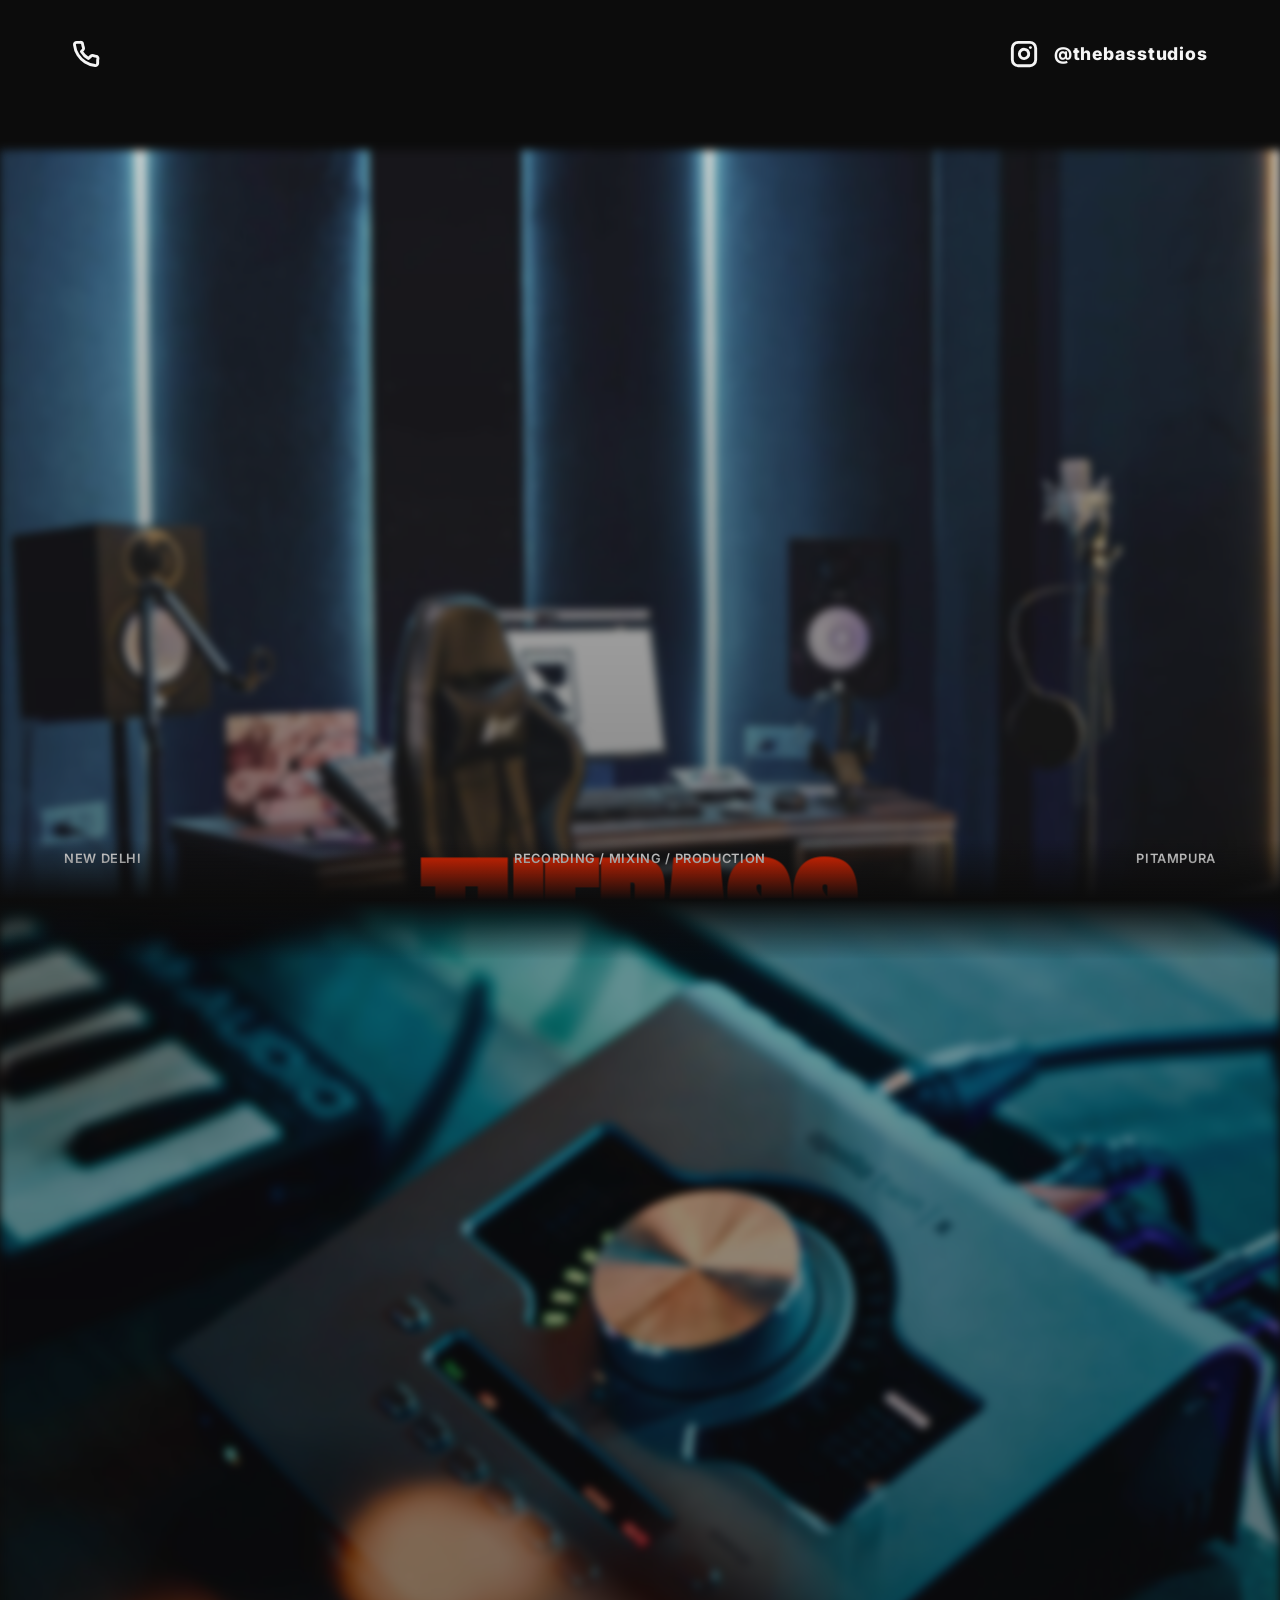
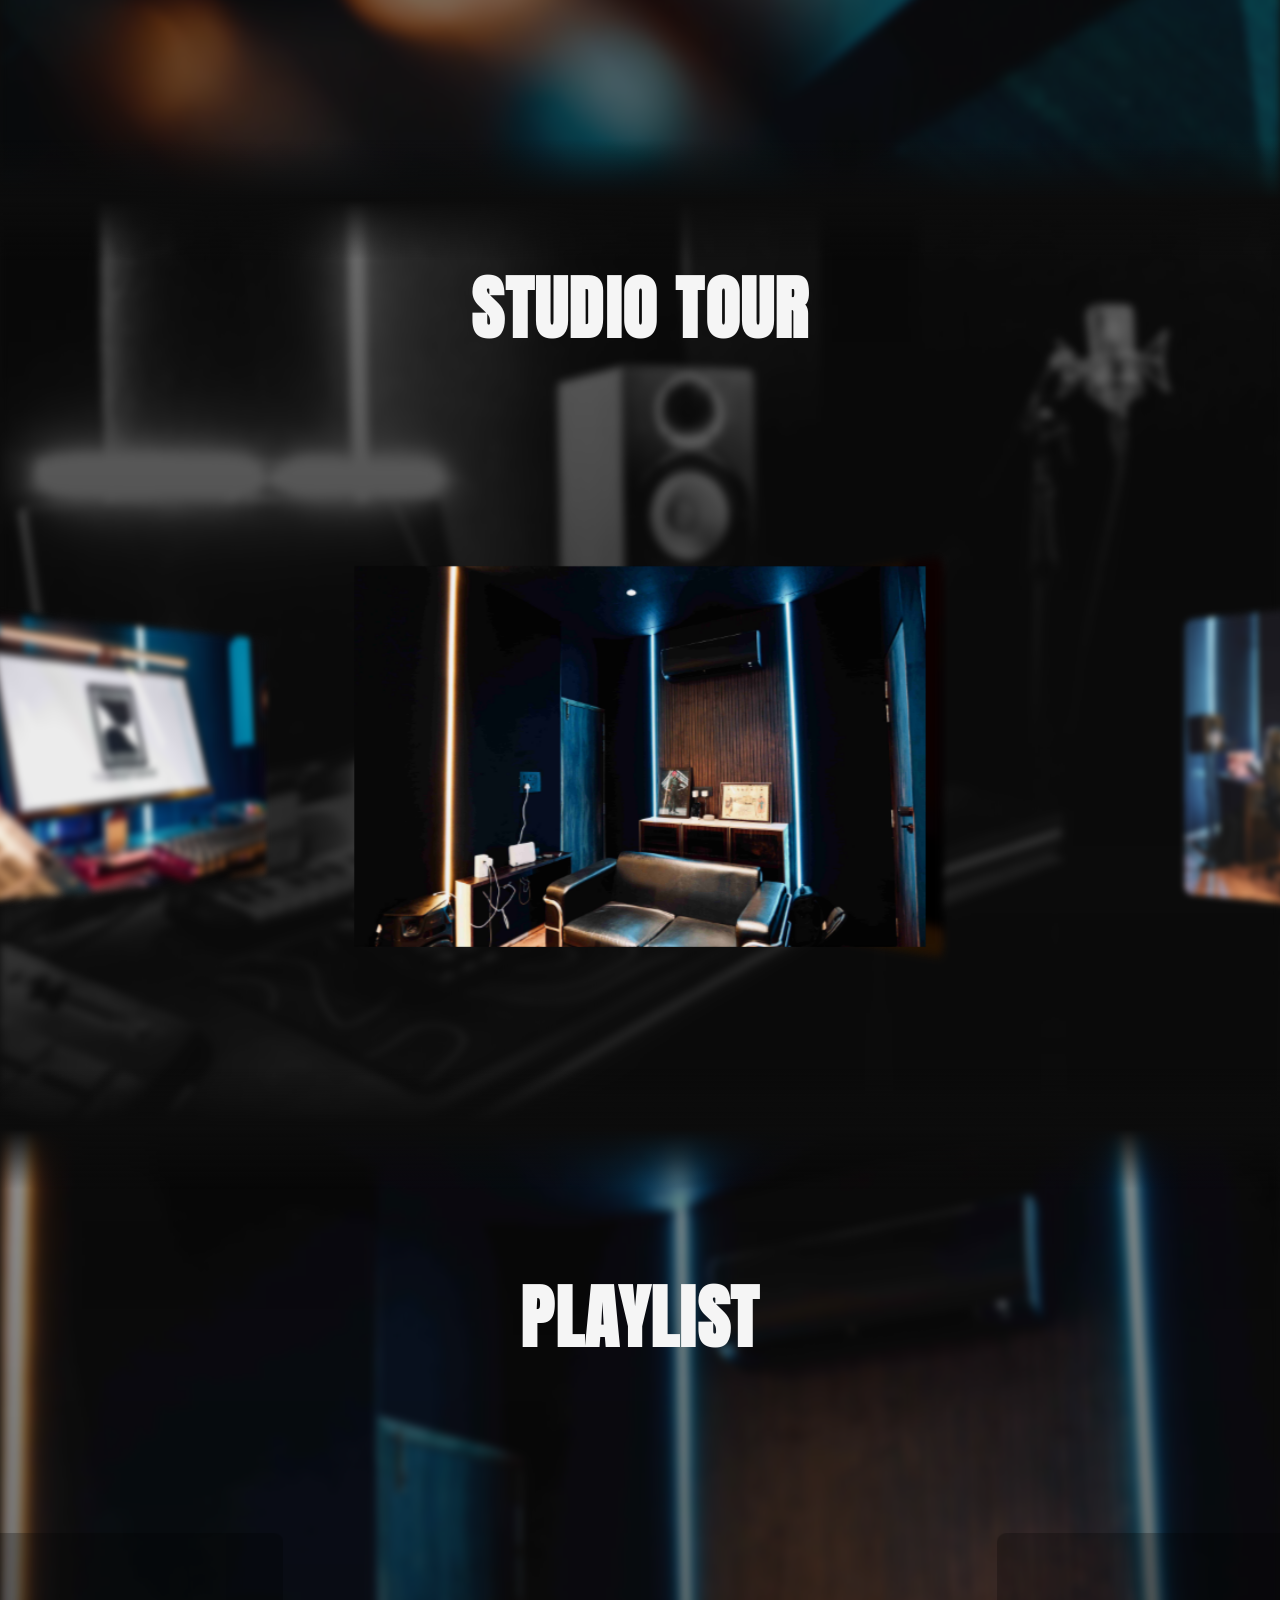
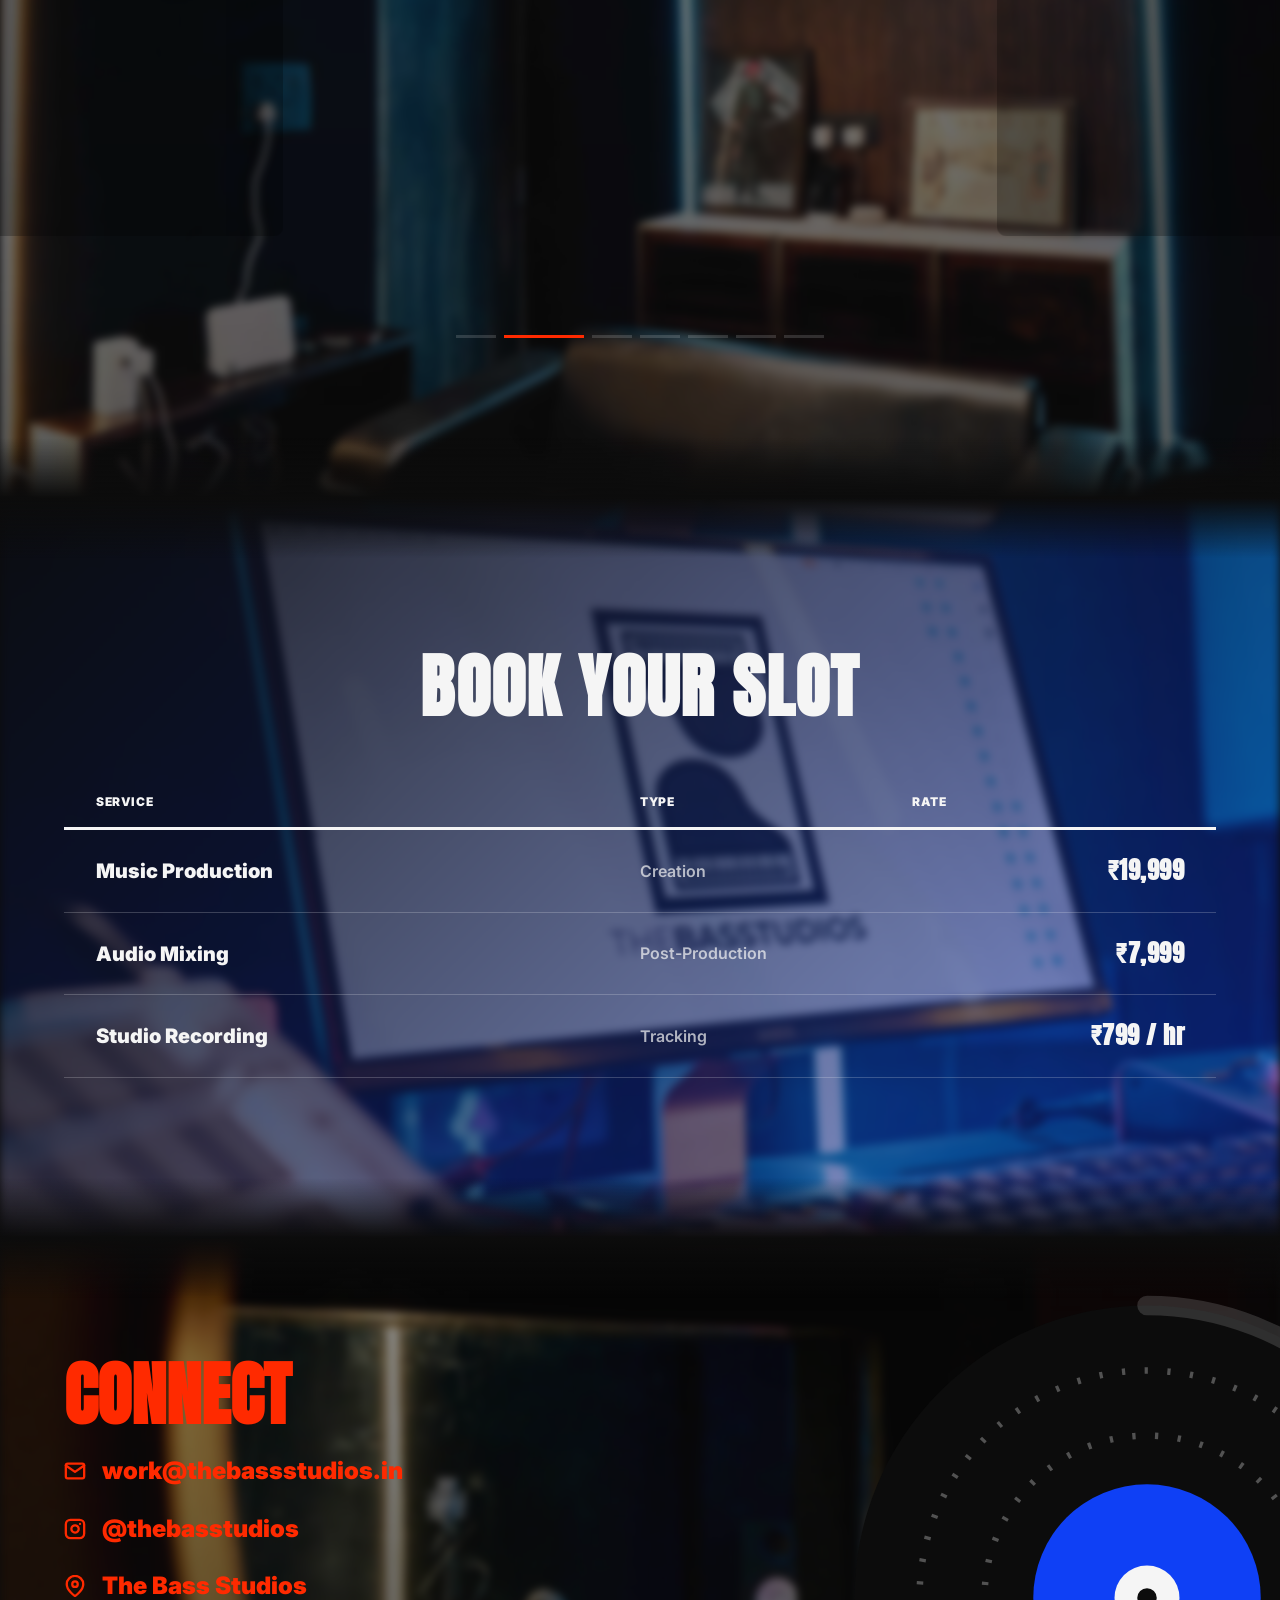
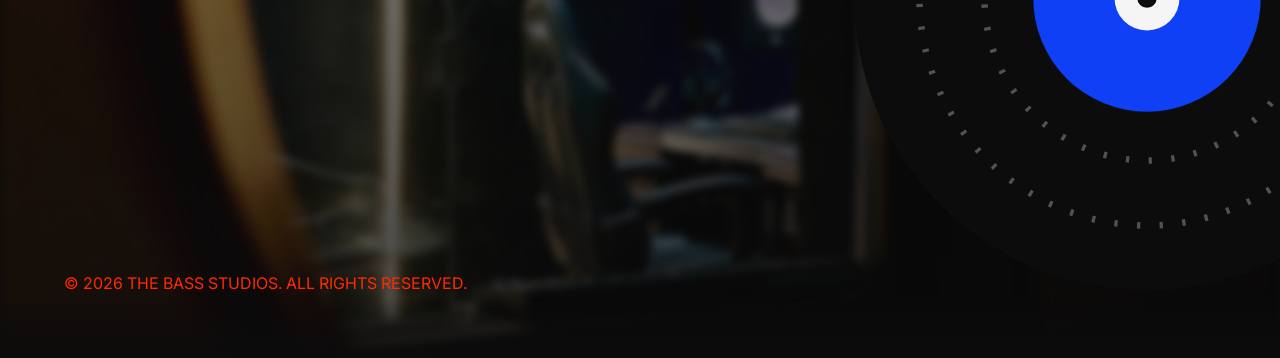
<file: index.html>
<!DOCTYPE html>
<html lang="en">

<head>
    <meta charset="UTF-8">
    <meta name="viewport" content="width=device-width, initial-scale=1.0">
    <title>The Bass Studios | New Delhi</title>
    <!-- SEO & Metadata -->
    <meta name="description"
        content="The Bass Studios - Premier recording, music production, and audio mixing in Pitampura, New Delhi.">
    <meta name="theme-color" content="#0c0c0c">
    <meta property="og:title" content="The Bass Studios | New Delhi">
    <meta property="og:description"
        content="Premier recording, music production, and audio mixing in Pitampura, New Delhi.">
    <meta property="og:type" content="website">
    <meta property="og:url" content="https://thebassstudios.in">
    <meta name="twitter:card" content="summary_large_image">
    <!-- Google Fonts -->
    <link rel="preconnect" href="https://fonts.googleapis.com">
    <link rel="preconnect" href="https://fonts.gstatic.com" crossorigin>
    <link href="https://fonts.googleapis.com/css2?family=Anton&family=Inter:wght@400;600;900&display=swap"
        rel="stylesheet">
    <!-- CSS -->
    <link rel="stylesheet" href="css/style.css">
</head>

<body>
    <!-- Vinyl Preloader -->
    <div id="preloader">
        <div class="vinyl">
            <div class="vinyl-label">
                <div class="vinyl-hole"></div>
            </div>
        </div>
    </div>

    <main>
        <!-- Hero Section -->
        <section class="sec-hero">
            <header class="hero-nav">
                <a href="tel:+918447307466" class="nav-icon-link phone-link">
                    <svg class="nav-icon" viewBox="0 0 24 24" fill="none" stroke="currentColor" stroke-width="2.5"
                        stroke-linecap="round" stroke-linejoin="round">
                        <path
                            d="M22 16.92v3a2 2 0 0 1-2.18 2 19.79 19.79 0 0 1-8.63-3.07 19.5 19.5 0 0 1-6-6 19.79 19.79 0 0 1-3.07-8.67A2 2 0 0 1 4.11 2h3a2 2 0 0 1 2 1.72 12.84 12.84 0 0 0 .7 2.81 2 2 0 0 1-.45 2.11L8.09 9.91a16 16 0 0 0 6 6l2.11-2.11a2 2 0 0 1 2.11-.45 12.84 12.84 0 0 0 2.81.7A2 2 0 0 1 22 16.92z">
                        </path>
                    </svg>
                    <span class="nav-reveal-text">+91 84473 07466</span>
                </a>

                <a href="https://instagram.com/thebasstudios" target="_blank" rel="noopener"
                    class="nav-icon-link ig-link-top">
                    <svg class="nav-icon" viewBox="0 0 24 24" fill="none" stroke="currentColor" stroke-width="2.5"
                        stroke-linecap="round" stroke-linejoin="round">
                        <rect x="2" y="2" width="20" height="20" rx="5" ry="5"></rect>
                        <path d="M16 11.37A4 4 0 1 1 12.63 8 4 4 0 0 1 16 11.37z"></path>
                        <line x1="17.5" y1="6.5" x2="17.51" y2="6.5"></line>
                    </svg>
                    <span class="nav-reveal-text">@thebasstudios</span>
                </a>
            </header>

            <h1 class="huge-text-wrapper">
                <span class="huge-text red-text huge-word" id="word1">THEBAS<span class="reveal-s">S</span></span><span
                    class="huge-text red-text huge-word" id="word2">STUDIOS</span>
            </h1>
            <div class="hero-bottom-bar">
                <span>NEW DELHI</span>
                <span>RECORDING / MIXING / PRODUCTION</span>
                <span>PITAMPURA</span>
            </div>
        </section>

        <!-- Manifesto Section -->
        <section class="sec-manifesto">
            <div class="manifesto-content">
                <h2 class="manifesto-text">we believe in<br>no compromises.</h2>
                <p class="manifesto-subtext">This studio is built around intention to keep the process simple and the
                    standards high.</p>
            </div>
        </section>

        <!-- Studio Gallery Section -->
        <section class="sec-gallery">
            <h2 class="section-title">STUDIO TOUR</h2>
            <div class="gallery-container">
                <div class="gallery-track">
                    <div class="gallery-slide"><img src="images/IMG_7823.jpg" alt="Studio Gear" loading="lazy"
                            decoding="async"></div>
                    <div class="gallery-slide"><img src="images/IMG_7824.jpg" alt="Recording Booth" loading="lazy"
                            decoding="async"></div>
                    <div class="gallery-slide"><img src="images/IMG_7827.jpeg" alt="Monitor Detail" loading="lazy"
                            decoding="async"></div>
                    <div class="gallery-slide"><img src="images/IMG_7828.jpeg" alt="Control Room" loading="lazy"
                            decoding="async"></div>
                    <div class="gallery-slide"><img src="images/IMG_7833.jpeg" alt="Rack Gear" loading="lazy"
                            decoding="async"></div>
                    <div class="gallery-slide"><img src="images/IMG_7834.jpeg" alt="Screen Setup" loading="lazy"
                            decoding="async"></div>
                    <div class="gallery-slide"><img src="images/IMG_7835.jpg" alt="Interior Wide" loading="lazy"
                            decoding="async"></div>
                    <div class="gallery-slide"><img src="images/IMG_7837.jpeg" alt="Lounge Area" loading="lazy"
                            decoding="async"></div>
                    <div class="gallery-slide"><img src="images/IMG_7838.jpeg" alt="Detail Shot" loading="lazy"
                            decoding="async"></div>
                    <div class="gallery-slide"><img src="images/IMG_8042.jpg" alt="Hardware Interface" loading="lazy"
                            decoding="async"></div>
                    <div class="gallery-slide"><img src="images/IMG_8043.jpg" alt="Mic Setup" loading="lazy"
                            decoding="async"></div>
                    <div class="gallery-slide"><img src="images/IMG_8046.jpg" alt="Main Workstation" loading="lazy"
                            decoding="async"></div>
                </div>
            </div>
            <div class="gallery-dots"></div>
        </section>

        <!-- Collaborations Section -->
        <section class="sec-past-work">
            <h2 class="section-title">PLAYLIST</h2>
            <div class="gallery-container">
                <div class="gallery-track">
                    <div class="gallery-slide">
                        <div class="swipe-overlay"></div>
                        <iframe style="border-radius:12px"
                            src="https://open.spotify.com/embed/track/7gzWH9pCZNmxkOEQitXjg9?utm_source=generator"
                            width="100%" height="352" frameBorder="0" allowfullscreen=""
                            allow="autoplay; clipboard-write; encrypted-media; fullscreen; picture-in-picture"
                            loading="lazy"></iframe>
                    </div>
                    <div class="gallery-slide">
                        <div class="swipe-overlay"></div>
                        <iframe style="border-radius:12px"
                            src="https://open.spotify.com/embed/track/25JCMwoKK5klizRmI8Zy0b?utm_source=generator"
                            width="100%" height="352" frameBorder="0" allowfullscreen=""
                            allow="autoplay; clipboard-write; encrypted-media; fullscreen; picture-in-picture"
                            loading="lazy"></iframe>
                    </div>
                    <div class="gallery-slide">
                        <div class="swipe-overlay"></div>
                        <iframe style="border-radius:12px"
                            src="https://open.spotify.com/embed/track/6lRQuO77RH0YAMfyStW8bx?utm_source=generator"
                            width="100%" height="352" frameBorder="0" allowfullscreen=""
                            allow="autoplay; clipboard-write; encrypted-media; fullscreen; picture-in-picture"
                            loading="lazy"></iframe>
                    </div>
                    <div class="gallery-slide">
                        <div class="swipe-overlay"></div>
                        <iframe style="border-radius:12px"
                            src="https://open.spotify.com/embed/track/5BPNw1KtbLTRQTOuwbhBgI?utm_source=generator"
                            width="100%" height="352" frameBorder="0" allowfullscreen=""
                            allow="autoplay; clipboard-write; encrypted-media; fullscreen; picture-in-picture"
                            loading="lazy"></iframe>
                    </div>
                    <div class="gallery-slide">
                        <div class="swipe-overlay"></div>
                        <iframe style="border-radius:12px"
                            src="https://open.spotify.com/embed/track/3A1pJQUt2EoNDBu7o1bHkl?utm_source=generator"
                            width="100%" height="352" frameBorder="0" allowfullscreen=""
                            allow="autoplay; clipboard-write; encrypted-media; fullscreen; picture-in-picture"
                            loading="lazy"></iframe>
                    </div>
                    <div class="gallery-slide">
                        <div class="swipe-overlay"></div>
                        <iframe style="border-radius:12px"
                            src="https://open.spotify.com/embed/track/7ijIj0jqCaXS0Y76cS4hGG?utm_source=generator"
                            width="100%" height="352" frameBorder="0" allowfullscreen=""
                            allow="autoplay; clipboard-write; encrypted-media; fullscreen; picture-in-picture"
                            loading="lazy"></iframe>
                    </div>
                    <div class="gallery-slide">
                        <div class="swipe-overlay"></div>
                        <iframe style="border-radius:12px"
                            src="https://open.spotify.com/embed/track/3fYlMVGktC2ndxQxf476fm?utm_source=generator"
                            width="100%" height="352" frameBorder="0" allowfullscreen=""
                            allow="autoplay; clipboard-write; encrypted-media; fullscreen; picture-in-picture"
                            loading="lazy"></iframe>
                    </div>
                </div>
            </div>
            <div class="gallery-dots"></div>
        </section>

        <!-- Services Section -->
        <section class="sec-services" id="book-slot">
            <div class="services-header">
                <h2>BOOK YOUR SLOT</h2>
            </div>

            <div class="tracklist">
                <div class="tracklist-header">
                    <span>SERVICE</span>
                    <span>TYPE</span>
                    <span>RATE</span>
                </div>

                <a href="https://wa.link/gtk0ah" target="_blank" rel="noopener" class="track-row">
                    <span class="t-title">Music Production</span>
                    <span class="t-type">Creation</span>
                    <span class="t-rate">₹19,999</span>
                </a>

                <a href="https://wa.link/gtk0ah" target="_blank" rel="noopener" class="track-row">
                    <span class="t-title">Audio Mixing</span>
                    <span class="t-type">Post-Production</span>
                    <span class="t-rate">₹7,999</span>
                </a>

                <a href="https://wa.link/gtk0ah" target="_blank" rel="noopener" class="track-row">
                    <span class="t-title">Studio Recording</span>
                    <span class="t-type">Tracking</span>
                    <span class="t-rate">₹799 / hr</span>
                </a>
            </div>
        </section>

    </main>

    <!-- Footer -->
    <footer class="sec-footer">
        <div class="footer-top">
            <h2 class="footer-massive">CONNECT</h2>
            <div class="footer-links">
                <a href="mailto:thebasstudio@gmail.com" class="footer-link-item">
                    <svg class="footer-icon" viewBox="0 0 24 24" fill="none" stroke="currentColor" stroke-width="2.5"
                        stroke-linecap="round" stroke-linejoin="round">
                        <path d="M4 4h16c1.1 0 2 .9 2 2v12c0 1.1-.9 2-2 2H4c-1.1 0-2-.9-2-2V6c0-1.1.9-2 2-2z"></path>
                        <polyline points="22,6 12,13 2,6"></polyline>
                    </svg>
                    <span>work@thebassstudios.in</span>
                </a>
                <a href="https://instagram.com/thebasstudios" target="_blank" rel="noopener" class="footer-link-item">
                    <svg class="footer-icon" viewBox="0 0 24 24" fill="none" stroke="currentColor" stroke-width="2.5"
                        stroke-linecap="round" stroke-linejoin="round">
                        <rect x="2" y="2" width="20" height="20" rx="5" ry="5"></rect>
                        <path d="M16 11.37A4 4 0 1 1 12.63 8 4 4 0 0 1 16 11.37z"></path>
                        <line x1="17.5" y1="6.5" x2="17.51" y2="6.5"></line>
                    </svg>
                    <span>@thebasstudios</span>
                </a>
                <a href="https://maps.app.goo.gl/TPLMdBVWButx9ivS9" target="_blank" rel="noopener"
                    class="footer-link-item">
                    <svg class="footer-icon" viewBox="0 0 24 24" fill="none" stroke="currentColor" stroke-width="2.5"
                        stroke-linecap="round" stroke-linejoin="round">
                        <path d="M21 10c0 7-9 13-9 13s-9-6-9-13a9 9 0 0 1 18 0z"></path>
                        <circle cx="12" cy="10" r="3"></circle>
                    </svg>
                    <span>The Bass Studios</span>
                </a>
            </div>
        </div>

        <svg class="footer-vinyl" viewBox="0 0 200 200" xmlns="http://www.w3.org/2000/svg">
            <circle cx="100" cy="100" r="90" fill="var(--c-black)" />
            <circle cx="100" cy="100" r="70" fill="none" stroke="var(--c-white)" stroke-dasharray="1 6" stroke-width="2"
                opacity="0.3" />
            <circle cx="100" cy="100" r="50" fill="none" stroke="var(--c-white)" stroke-dasharray="1 6" stroke-width="2"
                opacity="0.3" />
            <circle cx="100" cy="100" r="35" fill="var(--c-blue)" />
            <circle cx="100" cy="100" r="10" fill="var(--c-white)" />
            <circle cx="100" cy="100" r="3" fill="var(--c-black)" />
            <path d="M 100 10 A 90 90 0 0 1 190 100" fill="none" stroke="var(--c-white)" stroke-width="6"
                stroke-linecap="round" opacity="0.15" />
        </svg>

        <div class="footer-bottom">
            <span>&copy; 2026 THE BASS STUDIOS. ALL RIGHTS RESERVED.</span>
        </div>
    </footer>

    <script src="https://open.spotify.com/embed/iframe-api/v1" async></script>
    <script src="js/app.js" defer></script>
</body>

</html>
</file>
<file: css/style.css>
/* Base Variables */
:root {
    --c-blue: #0f40f5;
    /* Deep, almost electric blue like image 2 */
    --c-red: #ff2a00;
    /* Vibrant primary red */
    --c-black: #0c0c0c;
    /* Deep black for text/background */
    --c-white: #f5f5f5;
    /* Off-white for less harsh strain */

    --f-display: 'Anton', sans-serif;
    --f-sans: 'Inter', sans-serif;
}

* {
    box-sizing: border-box;
    margin: 0;
    padding: 0;
}

html {
    scroll-behavior: smooth;
}

body {
    font-family: var(--f-sans);
    background-color: var(--c-black);
    color: var(--c-white);
    overflow-x: hidden;
    line-height: 1.4;
    -webkit-font-smoothing: antialiased;
}

/* Global Gradient Overlay to seamlessly feather section edges into black */
.sec-hero::after,
.sec-manifesto::after,
.sec-gallery::after,
.sec-past-work::after,
.sec-services::after,
.sec-footer::after {
    content: '';
    position: absolute;
    top: 0;
    left: 0;
    width: 100%;
    height: 100%;
    background: linear-gradient(to bottom, var(--c-black) 0%, transparent 60px, transparent calc(100% - 60px), var(--c-black) 100%);
    pointer-events: none;
    z-index: 10;
}

/* Don't feather the absolute top of the page */
.sec-hero::after {
    background: linear-gradient(to bottom, transparent 0%, transparent calc(100% - 60px), var(--c-black) 100%);
}


/* ---------------------------------
   VINYL PRELOADER
   --------------------------------- */
#preloader {
    position: fixed;
    top: 0;
    left: 0;
    width: 100vw;
    height: 100vh;
    background-color: var(--c-black);
    z-index: 9999;
    display: flex;
    justify-content: center;
    align-items: center;
    transition: opacity 0.8s cubic-bezier(0.16, 1, 0.3, 1), visibility 0.8s ease;
}

body.loaded #preloader {
    opacity: 0;
    visibility: hidden;
}

.vinyl {
    width: 60px;
    height: 60px;
    background: #111;
    border-radius: 50%;
    border: 1px solid #333;
    position: relative;
    display: flex;
    justify-content: center;
    align-items: center;
    box-shadow: 0 0 15px rgba(0, 0, 0, 0.8), inset 0 0 8px rgba(255, 255, 255, 0.1);
    background-image: repeating-radial-gradient(circle at center, #111, #111 2px, #1a1a1a 3px, #111 4px);
    animation: spin 1s linear infinite;
}

.vinyl::after {
    content: '';
    position: absolute;
    top: 0;
    left: 0;
    right: 0;
    bottom: 0;
    border-radius: 50%;
    background: linear-gradient(135deg, rgba(255, 255, 255, 0.1) 0%, transparent 40%, transparent 60%, rgba(255, 255, 255, 0.05) 100%);
    pointer-events: none;
}

.vinyl-label {
    width: 20px;
    height: 20px;
    background-color: var(--c-red);
    border-radius: 50%;
    display: flex;
    justify-content: center;
    align-items: center;
    position: relative;
    z-index: 2;
}

.vinyl-hole {
    width: 4px;
    height: 4px;
    background-color: var(--c-black);
    border-radius: 50%;
}

@keyframes spin {
    100% {
        transform: rotate(360deg);
    }
}


/* ---------------------------------
   SECTION: HERO
   --------------------------------- */
.sec-hero {
    height: 100vh;
    background-color: var(--c-black);
    position: relative;
    display: flex;
    flex-direction: column;
    justify-content: center;
    align-items: center;
    overflow: hidden;
}

.sec-hero::before {
    content: '';
    position: absolute;
    top: 0;
    left: 0;
    width: 100%;
    height: 130%;
    /* Extra height for scroll room */
    background-image: linear-gradient(rgba(12, 12, 12, 0.2), rgba(12, 12, 12, 0.7)), url('../images/IMG_8046.jpg');
    background-size: cover;
    background-position: center;
    transform: translateY(var(--parallax-y, 0)) translateZ(0);
    will-change: transform;
    backface-visibility: hidden;
    filter: blur(4px);
    z-index: 1;
}

.sec-hero>* {
    z-index: 5;
    /* Ensures all children sit above the forced background */
    position: relative;
}

/* ---------------------------------
   NAVIGATION HEADER
   --------------------------------- */
.hero-nav {
    position: absolute;
    top: 0;
    left: 0;
    width: 100%;
    padding: 2rem 4rem;
    display: flex;
    justify-content: space-between;
    align-items: center;
    z-index: 10;
}

.nav-icon-link {
    display: flex;
    align-items: center;
    color: var(--c-white);
    text-decoration: none;
    font-family: var(--f-sans);
    font-weight: 800;
    font-size: 1.1rem;
    padding: 0.5rem;
    transition: all 0.3s ease;
}

.nav-icon {
    width: 28px;
    height: 28px;
    flex-shrink: 0;
}

.nav-reveal-text {
    max-width: 0;
    opacity: 0;
    overflow: hidden;
    white-space: nowrap;
    transition: all 0.4s cubic-bezier(0.16, 1, 0.3, 1);
    letter-spacing: 0.05em;
}

.nav-icon-link:hover .nav-reveal-text,
.ig-link-top .nav-reveal-text {
    max-width: 300px;
    opacity: 1;
    margin-left: 1rem;
}

.nav-icon-link:hover {
    color: var(--c-red);
}

.phone-link:hover .nav-icon {
    transform: rotate(15deg) scale(1.1);
}

.ig-link-top:hover .nav-icon {
    transform: scale(1.1);
}

.huge-text {
    font-family: var(--f-display);
    font-size: clamp(6rem, 11vw, 18rem);
    line-height: 1.1;
    text-transform: uppercase;
    text-align: center;
    letter-spacing: -0.02em;
    z-index: 2;
    mix-blend-mode: hard-light;
    padding: 0.1em 0;
    white-space: nowrap;
}

.huge-text-wrapper {
    position: relative;
    width: 100vw;
    height: 1em;
    /* anchor block height */
    z-index: 2;
    margin-left: calc(-0.28em + var(--p, 0) * 0.28em);
}

.huge-word {
    position: absolute;
    top: 50%;
    left: 50%;
    margin: 0;
    white-space: nowrap;
    will-change: transform;
}

.reveal-s {
    display: inline-block;
    width: calc(var(--p, 0) * 0.55em);
    opacity: var(--p, 0);
    overflow: hidden;
    vertical-align: bottom;
    margin-left: -0.025em;
}

#word1 {
    transform: translate(calc(-100% + var(--p, 0) * 50%),
            calc(-50% + var(--p, 0) * -35%));
}

#word2 {
    transform: translate(calc(0% + var(--p, 0) * -50%),
            calc(-50% + var(--p, 0) * 25%));
    color: color-mix(in srgb, var(--c-white) calc(var(--color-p, 0) * 100%), var(--c-red));
}

.red-text {
    color: var(--c-red);
}

.hero-bottom-bar {
    position: absolute;
    bottom: 2rem;
    left: 0;
    width: 100%;
    display: grid;
    grid-template-columns: 1fr auto 1fr;
    align-items: center;
    padding: 0 4rem;
    font-size: 0.8rem;
    font-weight: 600;
    text-transform: uppercase;
    color: var(--c-white);
    letter-spacing: 0.05em;
    z-index: 2;
}

.hero-bottom-bar span:last-child {
    text-align: right;
}

/* ---------------------------------
   SECTION: MANIFESTO
   --------------------------------- */
.sec-manifesto {
    background-color: var(--c-black);
    color: var(--c-white);
    min-height: 100vh;
    display: flex;
    justify-content: center;
    align-items: center;
    padding: 6rem 4rem;
    overflow: hidden;
    position: relative;
}

.sec-manifesto::before {
    content: '';
    position: absolute;
    top: -15%;
    left: 0;
    width: 100%;
    height: 130%;
    background-image: linear-gradient(rgba(12, 12, 12, 0.3), rgba(12, 12, 12, 0.6)), url('../images/IMG_7827.jpeg');
    background-size: cover;
    background-position: center;
    transform: translateY(var(--parallax-y, 0)) translateZ(0);
    will-change: transform;
    backface-visibility: hidden;
    filter: blur(4px);
    z-index: 1;
}

.sec-manifesto>* {
    position: relative;
    z-index: 2;
}

.manifesto-content {
    display: flex;
    flex-direction: column;
    align-items: center;
    gap: 3rem;
    max-width: 900px;
    margin: 0 auto;
    padding: 0 2rem;
}

.manifesto-text {
    font-family: var(--f-display);
    font-size: clamp(4rem, 8vw, 10rem);
    text-transform: uppercase;
    text-align: center;
    line-height: 0.95;
    letter-spacing: -0.02em;
    /* Opacity and Transform managed by JS */
    opacity: 0;
}

.manifesto-subtext {
    font-family: var(--f-sans);
    font-size: clamp(1.2rem, 2vw, 1.6rem);
    text-align: center;
    color: rgba(255, 255, 255, 0.7);
    line-height: 1.5;
    font-weight: 500;
    opacity: 0;
    /* Managed by JS */
}

/* ---------------------------------
   REUSABLE: SECTION TITLE
   --------------------------------- */
.section-title {
    font-family: var(--f-display);
    font-size: clamp(4rem, 10vw, 12rem);
    text-transform: uppercase;
    text-align: center;
    line-height: 0.8;
    margin-bottom: 4rem;
    letter-spacing: -0.03em;
    color: var(--c-red);
}

/* ---------------------------------
   SECTION: STUDIO GALLERY (CENTER FOCUS)
   --------------------------------- */
.sec-gallery {
    background: var(--c-black);
    padding: 5rem 0;
    overflow: hidden;
    position: relative;
}

.sec-gallery::before {
    content: '';
    position: absolute;
    top: -15%;
    left: 0;
    width: 100%;
    height: 130%;
    background-image: linear-gradient(rgba(12, 12, 12, 0.5), rgba(12, 12, 12, 0.9)), url('../images/IMG_7828.jpeg');
    background-size: cover;
    background-position: center;
    transform: translateY(var(--parallax-y, 0)) translateZ(0);
    will-change: transform;
    backface-visibility: hidden;
    filter: blur(4px);
    z-index: 1;
}

.sec-gallery>* {
    position: relative;
    z-index: 2;
}

.sec-gallery .section-title {
    font-size: clamp(3rem, 5.5vw, 9rem);
    color: var(--c-white);
    text-align: center;
    margin-bottom: 8rem;
    letter-spacing: 0.02em;
}

/* COVER FLOW GALLERY ANIMATION SYSTEM (.sec-gallery only) */
.sec-gallery .gallery-container {
    perspective: 1200px;
    max-width: 100vw;
    height: 65vh;
    min-height: 400px;
    display: flex;
    justify-content: center;
    align-items: center;
    transform-style: preserve-3d;
    overflow: hidden;
}

.sec-gallery .gallery-track {
    position: relative;
    width: 100%;
    height: 100%;
    transform-style: preserve-3d;
    display: flex;
    justify-content: center;
    align-items: center;
    transform: none !important;
    /* Overrides inline JS from base slider */
}

.sec-gallery .gallery-slide {
    position: absolute;
    width: 45vw;
    max-width: 500px;
    height: 60%;
    margin: 0;
    transition: transform 0.6s cubic-bezier(0.2, 0.8, 0.2, 1), opacity 0.6s ease, filter 0.6s ease;
    will-change: transform, opacity, filter;
    cursor: pointer;
    border-radius: 12px;
    flex: none;
    /* remove flex from previous slider */
    filter: blur(5px);
    display: flex;
    align-items: center;
    justify-content: center;
}

.sec-gallery .gallery-slide.active-cover {
    filter: blur(0px);
}

.sec-gallery .gallery-slide img {
    max-width: 100%;
    max-height: 100%;
    width: auto;
    height: auto;
    object-fit: contain;
    border-radius: 12px;
    display: block;
}

.sec-gallery .gallery-slide::after {
    display: none !important;
}

.sec-gallery .gallery-dots,
.sec-gallery .swipe-overlay {
    display: none !important;
}

/* ---------------------------------
   SECTION: COLLABS (YOUTUBE GRID)
   --------------------------------- */
.sec-past-work {
    position: relative;
    padding: 10rem 0;
    background-color: var(--c-black);
    overflow: hidden;
}

.sec-past-work::before {
    content: '';
    position: absolute;
    top: -15%;
    left: 0;
    width: 100%;
    height: 130%;
    background-image: linear-gradient(rgba(12, 12, 12, 0.4), rgba(12, 12, 12, 0.7)), url('../images/IMG_7837.jpeg');
    background-size: cover;
    background-position: center;
    transform: translateY(var(--parallax-y, 0)) translateZ(0);
    will-change: transform;
    backface-visibility: hidden;
    filter: blur(4px);
    z-index: 1;
}

.sec-past-work>* {
    position: relative;
    z-index: 2;
}

.sec-past-work .section-title {
    font-size: clamp(3rem, 5.5vw, 9rem);
    color: var(--c-white);
    margin-bottom: 8rem;
    letter-spacing: 0.02em;
}

.video-grid {
    display: grid;
    grid-template-columns: repeat(auto-fit, minmax(400px, 1fr));
    gap: 4rem;
    width: 100%;
    max-width: 1300px;
    padding: 2rem 4rem;
    margin: 0 auto 6rem auto;
}

.video-item {
    position: relative;
    width: 100%;
    aspect-ratio: 16 / 9;
    background: var(--c-black);
}

.video-item iframe {
    width: 100%;
    height: 100%;
    border: none;
}

.gallery-container {
    position: relative;
    width: 100%;
    max-width: 1800px;
    margin: 0 auto;
    perspective: 1000px;
}

.gallery-track {
    display: flex;
    transition: transform 0.8s cubic-bezier(0.16, 1, 0.3, 1);
    will-change: transform;
    padding: 2rem 0;
}

.gallery-slide {
    flex: 0 0 60%;
    margin: 0 1%;
    opacity: 0.5;
    transform: scale(0.85);
    transition: transform 0.8s cubic-bezier(0.16, 1, 0.3, 1), opacity 0.8s ease;
    will-change: transform, opacity;
    position: relative;
    border-radius: 12px;
}

.gallery-slide::after {
    content: '';
    position: absolute;
    inset: 0;
    background: rgba(0, 0, 0, 0.5);
    transition: opacity 0.8s ease;
    pointer-events: none;
    border-radius: 12px;
    will-change: opacity;
}

.sec-past-work .gallery-slide {
    flex: 0 0 45%;
}

.gallery-slide.active {
    opacity: 1;
    transform: scale(1.08);
    z-index: 2;
}

.gallery-slide.active::after {
    opacity: 0;
}

.sec-past-work .gallery-slide iframe {
    pointer-events: none;
}

/* Let JS handle pointer-events with the interact-enabled class */
.sec-past-work .gallery-slide.active.interact-enabled iframe {
    pointer-events: auto;
}

.swipe-overlay {
    display: none;
}

.sec-past-work .gallery-slide.active .swipe-overlay {
    display: block;
    position: absolute;
    inset: 0;
    z-index: 10;
    cursor: pointer;
    background: transparent;
}

.sec-past-work .gallery-slide.active.interact-enabled .swipe-overlay {
    display: none;
}

.sec-past-work .gallery-slide.active .swipe-overlay::after {
    content: 'CLICK TO INTERACT';
    position: absolute;
    top: 24px;
    left: 50%;
    transform: translateX(-50%) translateY(10px);
    background: rgba(0, 0, 0, 0.4);
    backdrop-filter: blur(8px);
    -webkit-backdrop-filter: blur(8px);
    border: 1px solid rgba(255, 255, 255, 0.15);
    color: var(--c-white);
    padding: 8px 16px;
    border-radius: 20px;
    font-family: var(--f-primary);
    font-size: 0.75rem;
    letter-spacing: 2px;
    opacity: 0;
    transition: opacity 0.3s ease, transform 0.3s cubic-bezier(0.2, 0.8, 0.2, 1);
    pointer-events: none;
}

.sec-past-work .gallery-slide.active .swipe-overlay:hover::after {
    opacity: 1;
    transform: translateX(-50%) translateY(0);
}

.gallery-slide img {
    width: 100%;
    height: 55vh;
    min-height: 400px;
    object-fit: contain;
    transition: filter 0.8s ease;
    border: none;
}

.gallery-slide iframe {
    width: 100%;
    height: 352px;
    transition: filter 0.8s ease;
    border: none;
}

.gallery-dots {
    display: flex;
    justify-content: center;
    gap: 0.5rem;
    margin-top: 2.5rem;
    padding: 0 2rem;
    width: 100%;
    box-sizing: border-box;
}

.sec-past-work .gallery-dots {
    display: flex;
}

.g-dot {
    flex: 1;
    max-width: 40px;
    height: 3px;
    background: rgba(255, 255, 255, 0.15);
    cursor: pointer;
    transition: all 0.4s ease;
}

.g-dot.active {
    background: var(--c-red);
    flex: 2;
    max-width: 80px;
}

@media (max-width: 1024px) {
    .gallery-slide {
        flex: 0 0 85%;
        margin: 0 1%;
    }

    .gallery-slide img {
        height: 45vh;
    }
}



/* ---------------------------------
   SECTION: SERVICES (BOOK SLOT)
   --------------------------------- */

.sec-services {
    background-color: var(--c-black);
    padding: 10rem 4rem;
    position: relative;
    overflow: hidden;
}

.sec-services::before {
    content: '';
    position: absolute;
    top: -15%;
    left: 0;
    width: 100%;
    height: 130%;
    background-image: linear-gradient(135deg, rgba(12, 12, 12, 0.95) 0%, rgba(15, 64, 245, 0.4) 100%), url('../images/IMG_7833.jpeg');
    background-size: cover;
    background-position: center;
    transform: translateY(var(--parallax-y, 0)) translateZ(0);
    will-change: transform;
    backface-visibility: hidden;
    filter: blur(4px);
    z-index: 1;
}

.sec-services>* {
    position: relative;
    z-index: 2;
    color: var(--c-white);
}

.services-header h2 {
    font-family: var(--f-display);
    font-size: clamp(3rem, 5.5vw, 9rem);
    text-transform: uppercase;
    text-align: center;
    line-height: 0.8;
    margin-bottom: 4rem;
    letter-spacing: 0.02em;
    color: var(--c-white);
}

.tracklist {
    max-width: 1200px;
    margin: 0 auto;
    font-size: 1rem;
    font-weight: 600;
}

.tracklist-header {
    display: grid;
    grid-template-columns: 2fr 1fr 1fr;
    padding: 1rem 2rem;
    border-bottom: 3px solid var(--c-white);
    text-transform: uppercase;
    font-size: 0.75rem;
    letter-spacing: 0.05em;
    font-weight: 900;
}

.track-row {
    display: grid;
    grid-template-columns: 2fr 1fr 1fr;
    padding: 1.5rem 2rem;
    border-bottom: 1px solid rgba(255, 255, 255, 0.2);
    align-items: center;
    transition: background-color 0.3s;
    text-decoration: none;
    color: inherit;
}

.track-row:hover {
    background-color: var(--c-white);
    color: var(--c-black);
    cursor: crosshair;
}

.t-title {
    font-weight: 900;
    font-size: 1.25rem;
}

.t-type {
    opacity: 0.7;
}

.t-rate {
    text-align: right;
    font-family: var(--f-display);
    font-size: 1.5rem;
    letter-spacing: 0.02em;
}

/* ---------------------------------
   SECTION: FOOTER
   --------------------------------- */
.sec-footer {
    background-color: var(--c-black);
    color: var(--c-red);
    padding: 8rem 4rem 4rem 4rem;
    display: flex;
    flex-direction: column;
    justify-content: space-between;
    min-height: 80vh;
    position: relative;
    overflow: hidden;
}

.sec-footer::before {
    content: '';
    position: absolute;
    top: -15%;
    left: 0;
    width: 100%;
    height: 130%;
    background-image: linear-gradient(rgba(12, 12, 12, 0.4), rgba(12, 12, 12, 0.8)), url('../images/IMG_7838.jpeg');
    background-size: cover;
    background-position: center;
    transform: translateY(var(--parallax-y, 0)) translateZ(0);
    will-change: transform;
    backface-visibility: hidden;
    filter: blur(4px);
    z-index: 1;
}

.sec-footer>* {
    position: relative;
    z-index: 2;
}

.footer-vinyl {
    position: absolute;
    right: -15vw;
    top: 50%;
    transform: translateY(-50%);
    width: 65vw;
    max-width: 650px;
    min-width: 350px;
    animation: vinyl-spin 12s linear infinite;
    pointer-events: none;
    z-index: 1;
}

@keyframes vinyl-spin {
    from {
        transform: translateY(-50%) rotate(0deg);
    }

    to {
        transform: translateY(-50%) rotate(360deg);
    }
}

.footer-top {
    display: flex;
    flex-direction: column;
    position: relative;
    z-index: 2;
}

.footer-massive {
    font-family: var(--f-display);
    font-size: clamp(3rem, 5.5vw, 9rem);
    line-height: 0.8;
    text-transform: uppercase;
    margin-bottom: 2rem;
}

.footer-links {
    display: flex;
    flex-direction: column;
    gap: 1.5rem;
}

.footer-link-item {
    display: flex;
    align-items: center;
    gap: 1rem;
    color: var(--c-red);
    text-decoration: none;
    font-family: var(--f-sans);
    font-weight: 900;
    font-size: clamp(1.1rem, 2.2vw, 1.5rem);
    transition: all 0.3s ease;
}

.footer-icon {
    width: 22px;
    height: 22px;
    flex-shrink: 0;
}

.footer-link-item:hover {
    color: var(--c-white);
    transform: translateX(10px);
}

.footer-bottom {
    margin-top: 4rem;
    display: flex;
    justify-content: space-between;
    align-items: flex-end;
    position: relative;
    z-index: 2;
}




/* RESPONSIVE & MOBILE OPTIMIZATIONS */
@media (max-width: 1024px) {

    .sec-hero,
    .sec-manifesto,
    .sec-past-work,
    .sec-services,
    .sec-footer {
        padding: 4rem 2rem;
    }

    .nav-icon-link {
        padding: 0.8rem;
        /* Increase touch target */
    }

    .section-title,
    .sec-gallery .section-title,
    .sec-past-work .section-title,
    .services-header h2,
    .footer-massive {
        font-size: clamp(1.5rem, 6vw, 4rem);
    }

    .manifesto-text {
        font-size: clamp(1rem, 9.5vw, 4rem);
        white-space: nowrap;
    }

    .manifesto-subtext {
        font-size: clamp(1rem, 4.5vw, 1.3rem);
    }

    /* Disable heavy parallax on mobile via CSS as fallback */
    .sec-hero::before,
    .sec-manifesto::before,
    .sec-gallery::before,
    .sec-past-work::before,
    .sec-services::before,
    .sec-footer::before {
        transform: none !important;
        background-attachment: scroll;
        height: 100% !important;
        top: 0 !important;
    }

    .sec-gallery,
    .sec-past-work {
        padding: 4rem 0;
    }

    .gallery-slide,
    .sec-past-work .gallery-slide {
        flex: 0 0 90vw;
        margin: 0 5vw;
        opacity: 0;
    }

    .gallery-slide.active,
    .sec-past-work .gallery-slide.active {
        opacity: 1;
        transform: scale(1);
    }

    .swipe-overlay {
        display: block;
        position: absolute;
        top: 0;
        left: 0;
        width: 100%;
        height: 70%;
        z-index: 10;
        background: transparent;
    }

    .gallery-slide img {
        height: 45vh;
    }

    .gallery-slide iframe {
        height: 352px;
    }

    .sec-services,
    .sec-footer {
        padding: 4rem 2rem;
    }
}

@media (max-width: 768px) {
    .huge-text {
        font-size: clamp(3rem, 16vw, 6.5rem) !important;
    }

    .hero-bottom-bar {
        padding: 0 1.5rem;
        bottom: 1.5rem;
        display: flex;
        flex-direction: column;
        align-items: center;
        text-align: center;
        gap: 0.8rem;
        font-size: 0.65rem;
    }

    .hero-nav {
        padding: 1rem !important;
    }

    .nav-icon {
        width: 24px;
        height: 24px;
    }

    .nav-reveal-text {
        display: none;
        /* Hide reveal text on small mobile to save space */
    }

    .video-grid {
        grid-template-columns: 1fr;
        padding: 0 1rem;
        gap: 2rem;
    }

    .sec-hero,
    .sec-manifesto,
    .sec-services,
    .sec-past-work,
    .sec-footer {
        box-shadow: none !important;
    }

    .tracklist-header {
        display: none;
    }

    .track-row {
        grid-template-columns: 1fr;
        padding: 1.5rem 1rem;
    }

    .footer-top {
        gap: 1.5rem;
    }

    .footer-link-item {
        font-size: 1.1rem;
        word-break: break-all;
    }

    .footer-vinyl {
        right: -30vw;
        width: 80vw;
        opacity: 0.4;
    }

    /* Mobile adjustments for the cover flow gallery */
    .sec-gallery .gallery-container {
        height: 50vh;
    }

    .sec-gallery .gallery-slide {
        width: 65vw;
        height: 55%;
    }
}

/* REDUCED MOTION */
@media (prefers-reduced-motion: reduce) {
    * {
        animation-duration: 0.01ms !important;
        animation-iteration-count: 1 !important;
        transition-duration: 0.01ms !important;
        scroll-behavior: auto !important;
    }
}
</file>
